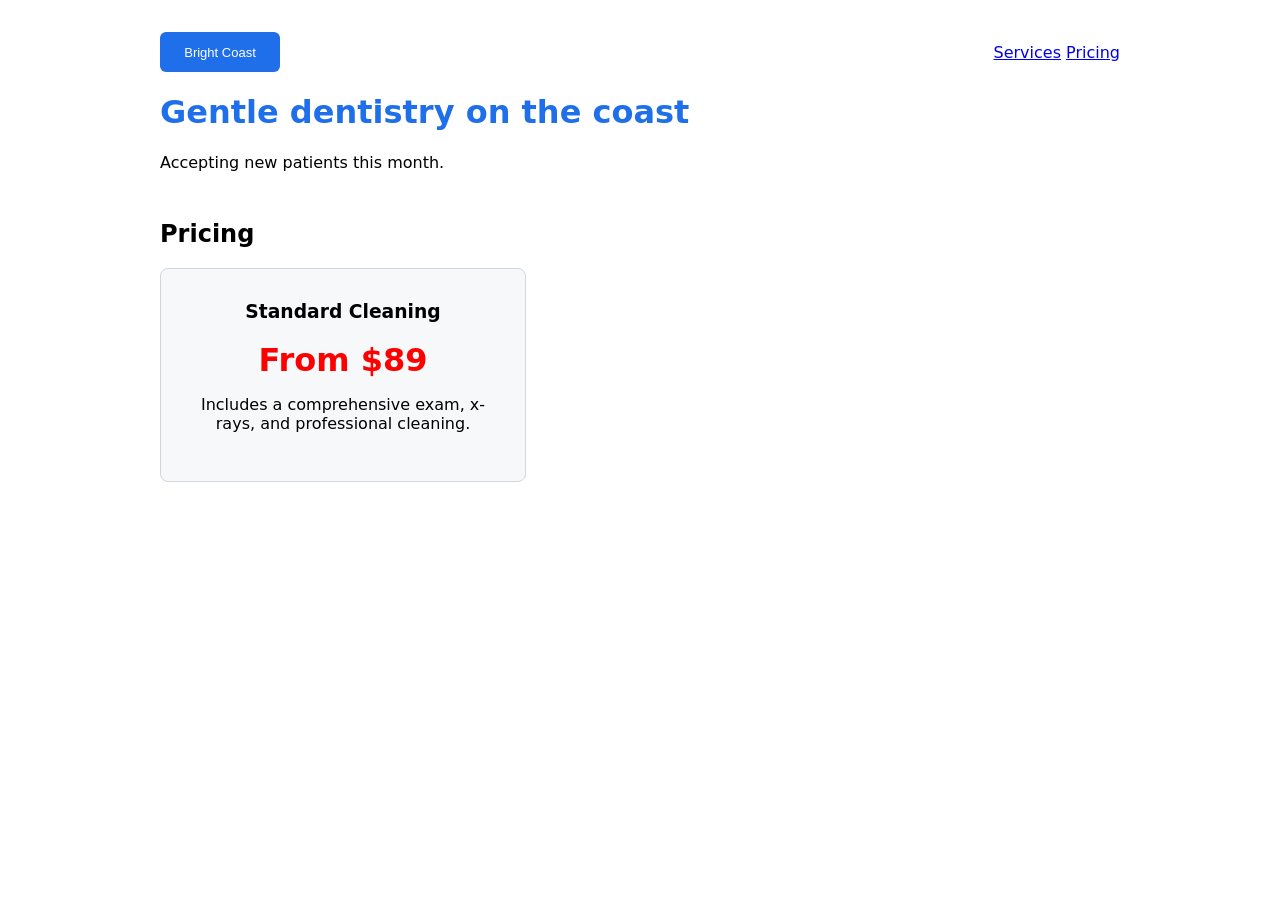
<file: docs/index.html>
<!doctype html>
<meta charset="utf-8">
<title>Bright Coast Dental</title>
<style>:root { --brand: #1f6feb; }
body { font-family: system-ui, sans-serif; margin: 0 auto; max-width: 60rem; padding: 2rem; }
header { display: flex; align-items: center; justify-content: space-between; }
.logo { width: 120px; height: auto; }
h1 { color: var(--brand); }
#pricing { margin-top: 3rem; }
.price-card { background: #f6f8fa; border: 1px solid #d0d7de; border-radius: 8px; padding: 2rem; text-align: center; max-width: 300px; }
.price-card h3 { margin-top: 0; }
.price-card .price { font-size: 2rem; font-weight: bold; color: red; margin: 0.5rem 0; }</style>
<header>
  <img class="logo" src="data:image/svg+xml;utf8,%3Csvg%20xmlns%3D%22http%3A%2F%2Fwww.w3.org%2F2000%2Fsvg%22%20viewBox%3D%220%200%20120%2040%22%20width%3D%22120%22%20height%3D%2240%22%3E%3Crect%20width%3D%22120%22%20height%3D%2240%22%20rx%3D%226%22%20fill%3D%22%231f6feb%22%2F%3E%3Ctext%20x%3D%2260%22%20y%3D%2225%22%20font-family%3D%22sans-serif%22%20font-size%3D%2213%22%20fill%3D%22%23fff%22%20text-anchor%3D%22middle%22%3EBright%20Coast%3C%2Ftext%3E%3C%2Fsvg%3E" alt="Bright Coast Dental">
  <nav><a href="#services">Services</a> <a href="#pricing">Pricing</a></nav>
</header>
<main>
  <h1>Gentle dentistry on the coast</h1>
  <p>Accepting new patients this month.</p>
  <section id="pricing">
    <h2>Pricing</h2>
    <div class="price-card">
      <h3>Standard Cleaning</h3>
      <p class="price">From $89</p>
      <p>Includes a comprehensive exam, x-rays, and professional cleaning.</p>
    </div>
  </section>
</main>
</file>
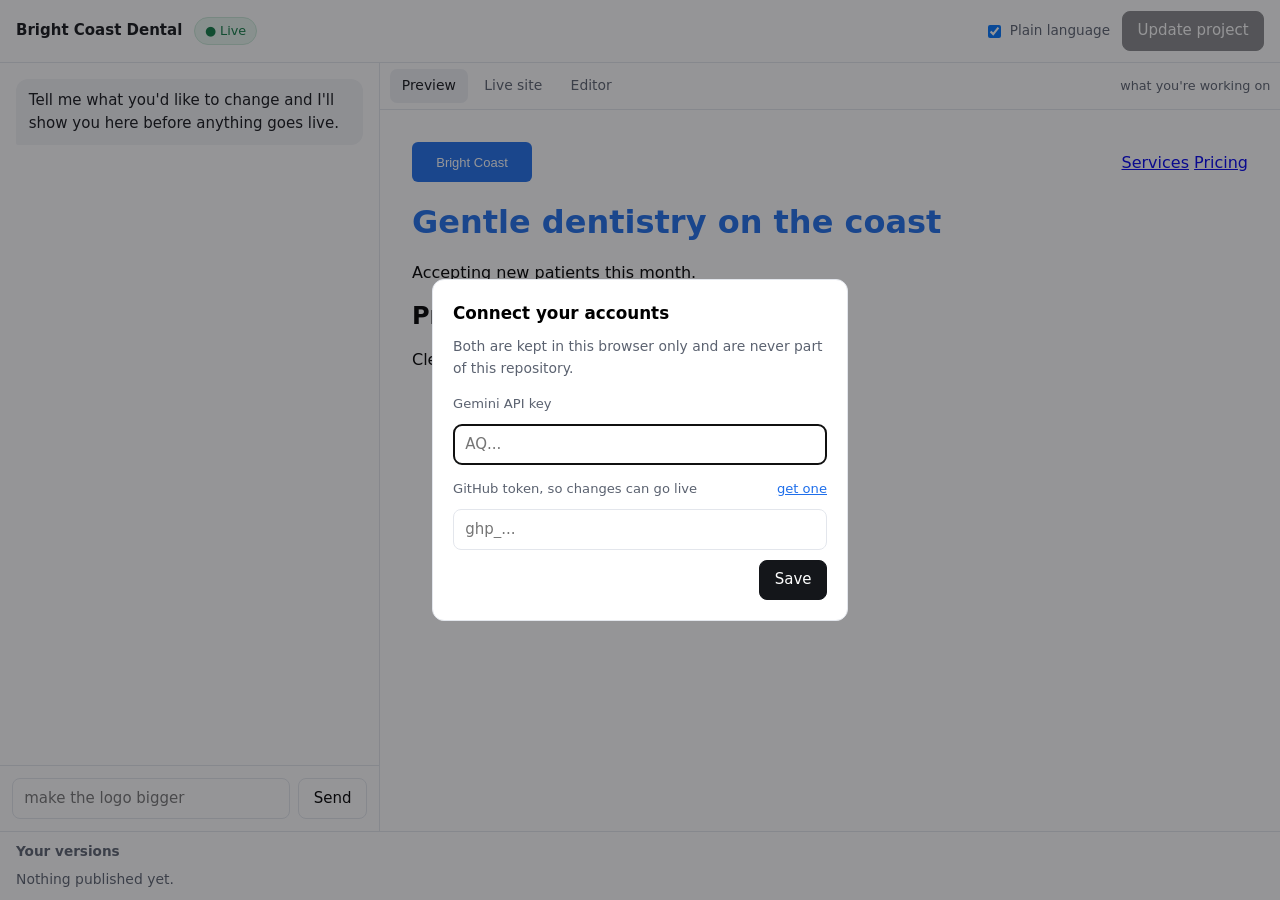
<file: vision-web/index.html>
<!doctype html>
<html lang="en">
<meta charset="utf-8">
<meta name="viewport" content="width=device-width, initial-scale=1">
<title>Bright Coast Dental</title>
<link rel="stylesheet" href="style.css">

<header class="bar">
  <div class="bar-left">
    <strong>Bright Coast Dental</strong>
    <span id="chip" class="chip chip-live">Live</span>
  </div>
  <div class="bar-right">
    <label class="mode" title="Turn this off to see how it behaved before the fix">
      <input type="checkbox" id="plain" checked>
      <span>Plain language</span>
    </label>
    <button id="publish" class="btn btn-primary">Update project</button>
  </div>
</header>

<main class="split">
  <section class="chat" aria-label="Chat">
    <div id="log" class="log"></div>
    <form id="form" class="composer">
      <input id="input" placeholder="make the logo bigger" autocomplete="off" required>
      <button class="btn" id="send">Send</button>
    </form>
  </section>

  <section class="right">
    <div class="tabs" role="tablist">
      <button class="tab is-on" data-pane="preview" role="tab">Preview</button>
      <button class="tab" data-pane="live" role="tab">Live site</button>
      <button class="tab" data-pane="editor" role="tab">Editor</button>
      <span class="tab-note" id="tabNote">what you're working on</span>
    </div>

    <div class="pane is-on" data-pane="preview"><iframe id="preview" title="Preview"></iframe></div>
    <div class="pane" data-pane="live">
      <iframe id="live" title="Live site"></iframe>
    </div>
    <div class="pane" data-pane="editor">
      <div class="editor">
        <div class="files" id="files"></div>
        <textarea id="code" spellcheck="false" aria-label="File contents"></textarea>
      </div>
    </div>
  </section>
</main>

<aside class="history">
  <h2>Your versions</h2>
  <ul id="versions"></ul>
</aside>

<dialog id="keyDialog">
  <form method="dialog" class="keyform">
    <h2>Connect your accounts</h2>
    <p>Both are kept in this browser only and are never part of this repository.</p>
    <label class="keylabel" for="keyInput">Gemini API key</label>
    <input id="keyInput" type="password" placeholder="AQ..." autocomplete="off">
    <label class="keylabel" for="tokenInput">
      GitHub token, so changes can go live
      <a href="https://github.com/settings/tokens/new?scopes=repo&description=vision-mini" target="_blank" rel="noreferrer">get one</a>
    </label>
    <input id="tokenInput" type="password" placeholder="ghp_..." autocomplete="off">
    <div class="keyrow">
      <button class="btn btn-primary" id="keySave" value="save">Save</button>
    </div>
  </form>
</dialog>

<script type="module" src="app.js"></script>
</html>
</file>
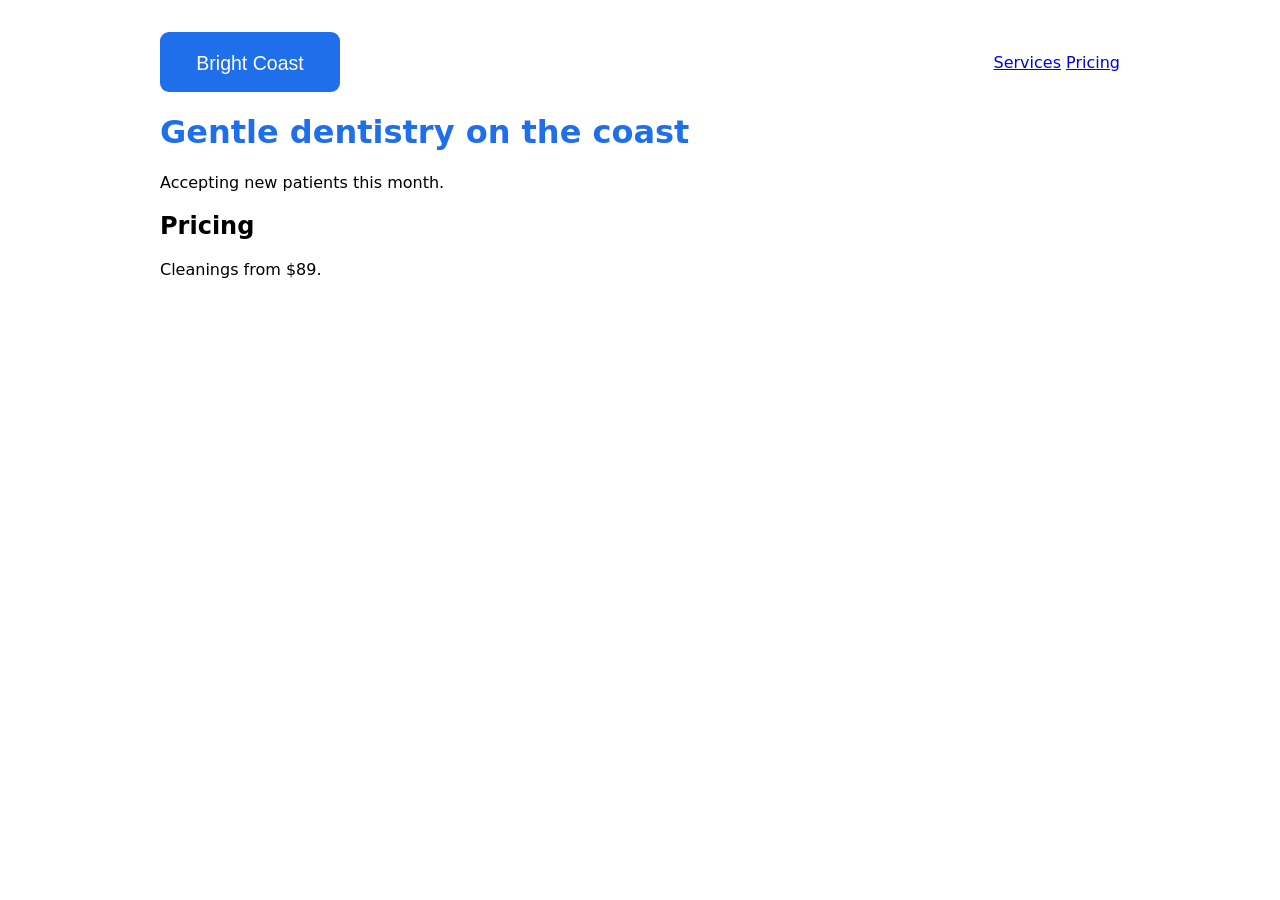
<file: vision-mini/workspace/index.html>
<!doctype html>
<meta charset="utf-8">
<title>Bright Coast Dental</title>
<link rel="stylesheet" href="style.css">
<header>
  <img class="logo" src="logo.svg" alt="Bright Coast Dental">
  <nav><a href="#services">Services</a> <a href="#pricing">Pricing</a></nav>
</header>
<main>
  <h1>Gentle dentistry on the coast</h1>
  <p>Accepting new patients this month.</p>
  <section id="pricing"><h2>Pricing</h2><p>Cleanings from $89.</p></section>
</main>
</file>
<file: vision-web/style.css>
:root {
  --ink: #14161a; --mid: #5b6270; --line: #e3e6ec; --bg: #f6f7f9;
  --brand: #1f6feb; --ok: #0f7b45; --warn: #9a6b00; --bad: #b3261e;
}
* { box-sizing: border-box; }
body {
  margin: 0; font: 15px/1.55 system-ui, -apple-system, "Segoe UI", sans-serif;
  color: var(--ink); background: var(--bg);
  display: grid; grid-template-rows: auto 1fr auto; height: 100vh;
}

.bar { display: flex; align-items: center; justify-content: space-between; gap: 1rem;
  padding: .7rem 1rem; background: #fff; border-bottom: 1px solid var(--line); }
.bar-left, .bar-right { display: flex; align-items: center; gap: .75rem; }

.chip { font-size: .8rem; font-weight: 500; padding: .2rem .6rem; border-radius: 999px;
  border: 1px solid transparent; white-space: nowrap; }
.chip::before { content: "● "; }
.chip-live { color: var(--ok); background: #e7f5ee; border-color: #c7e7d6; }
.chip-draft { color: var(--warn); background: #fdf3dc; border-color: #f0e0b6; }
.chip-publishing { color: var(--mid); background: #eef0f4; border-color: var(--line); }
.chip-bad { color: var(--bad); background: #fdeceb; border-color: #f5cfcc; }

.mode { display: flex; align-items: center; gap: .35rem; font-size: .85rem; color: var(--mid); cursor: pointer; }
.btn { font: inherit; padding: .45rem .9rem; border-radius: 8px; border: 1px solid var(--line);
  background: #fff; cursor: pointer; }
.btn:hover:not(:disabled) { border-color: #c8cdd8; }
.btn-primary { background: var(--ink); color: #fff; border-color: var(--ink); }
.btn:disabled { opacity: .5; cursor: default; }

.split { display: grid; grid-template-columns: minmax(300px, 380px) 1fr; min-height: 0; }

.chat { display: flex; flex-direction: column; min-height: 0;
  border-right: 1px solid var(--line); background: #fff; }
.log { flex: 1; overflow-y: auto; padding: 1rem; display: flex; flex-direction: column; gap: .75rem; }
.msg { max-width: 100%; white-space: pre-wrap; word-break: break-word; }
.msg-user { align-self: flex-end; background: var(--brand); color: #fff;
  padding: .5rem .75rem; border-radius: 12px 12px 2px 12px; }
.msg-agent { background: #f2f3f6; padding: .6rem .8rem; border-radius: 12px 12px 12px 2px; }
.msg-sys { font-size: .82rem; color: var(--mid); font-style: italic; }
.msg-bad { background: #fdeceb; color: #7a1a15; padding: .6rem .8rem; border-radius: 10px; }
.msg-actions { display: flex; gap: .5rem; margin-top: .5rem; }

.composer { display: flex; gap: .5rem; padding: .75rem; border-top: 1px solid var(--line); }
.composer input { flex: 1; font: inherit; padding: .5rem .7rem;
  border: 1px solid var(--line); border-radius: 8px; }

.right { display: flex; flex-direction: column; min-width: 0; min-height: 0; }
.tabs { display: flex; align-items: center; gap: .25rem; padding: .4rem .6rem;
  background: #fff; border-bottom: 1px solid var(--line); }
.tab { font: inherit; font-size: .87rem; padding: .3rem .7rem; border-radius: 7px;
  border: 1px solid transparent; background: none; cursor: pointer; color: var(--mid); }
.tab.is-on { background: #eef0f4; color: var(--ink); font-weight: 500; }
.tab-note { margin-left: auto; font-size: .8rem; color: var(--mid); }

.pane { display: none; flex: 1; min-height: 0; }
.pane.is-on { display: flex; }
.pane iframe { flex: 1; width: 100%; border: 0; background: #fff; }

.editor { display: grid; grid-template-columns: 150px 1fr; width: 100%; min-height: 0; }
.files { border-right: 1px solid var(--line); background: #fff; padding: .5rem; }
.files button { display: block; width: 100%; text-align: left; font: inherit;
  font-size: .85rem; padding: .35rem .5rem; border: 0; background: none;
  border-radius: 6px; cursor: pointer; color: var(--mid); }
.files button.is-on { background: #eef0f4; color: var(--ink); }
#code { font: 13px/1.5 ui-monospace, SFMono-Regular, Menlo, monospace; border: 0;
  padding: .75rem; resize: none; outline: none; background: #fff; }

.history { background: #fff; border-top: 1px solid var(--line); padding: .6rem 1rem;
  max-height: 20vh; overflow-y: auto; }
.history h2 { font-size: .85rem; margin: 0 0 .4rem; color: var(--mid); font-weight: 600; }
.history ul { list-style: none; margin: 0; padding: 0; display: flex; flex-direction: column; gap: .3rem; }
.history li { display: flex; align-items: center; gap: .6rem; font-size: .87rem; }
.history time { color: var(--mid); font-variant-numeric: tabular-nums; white-space: nowrap; }
.history .empty, .history .now { color: var(--mid); }
.history .now { color: var(--ok); font-size: .8rem; }

dialog { border: 1px solid var(--line); border-radius: 12px; padding: 0; max-width: 26rem; }
dialog::backdrop { background: rgba(20, 22, 26, .45); }
.keyform { padding: 1.25rem; display: flex; flex-direction: column; gap: .6rem; }
.keyform h2 { margin: 0; font-size: 1.05rem; }
.keyform p { margin: 0; font-size: .87rem; color: var(--mid); }
.keyform input { font: inherit; padding: .5rem .7rem; border: 1px solid var(--line); border-radius: 8px; }
.keyrow { display: flex; justify-content: flex-end; }

@media (max-width: 900px) {
  .split { grid-template-columns: 1fr; }
  .editor { grid-template-columns: 1fr; }
}
.keylabel { font-size: .82rem; color: var(--mid); margin-top: .3rem; display: flex; justify-content: space-between; gap: .5rem; }
.keylabel a { color: var(--brand); }
</file>
<file: vision-mini/workspace/style.css>
:root { --brand: #1f6feb; }
body { font-family: system-ui, sans-serif; margin: 0 auto; max-width: 60rem; padding: 2rem; }
header { display: flex; align-items: center; justify-content: space-between; }
.logo { width: 180px; height: auto; }
h1 { color: var(--brand); }
</file>
